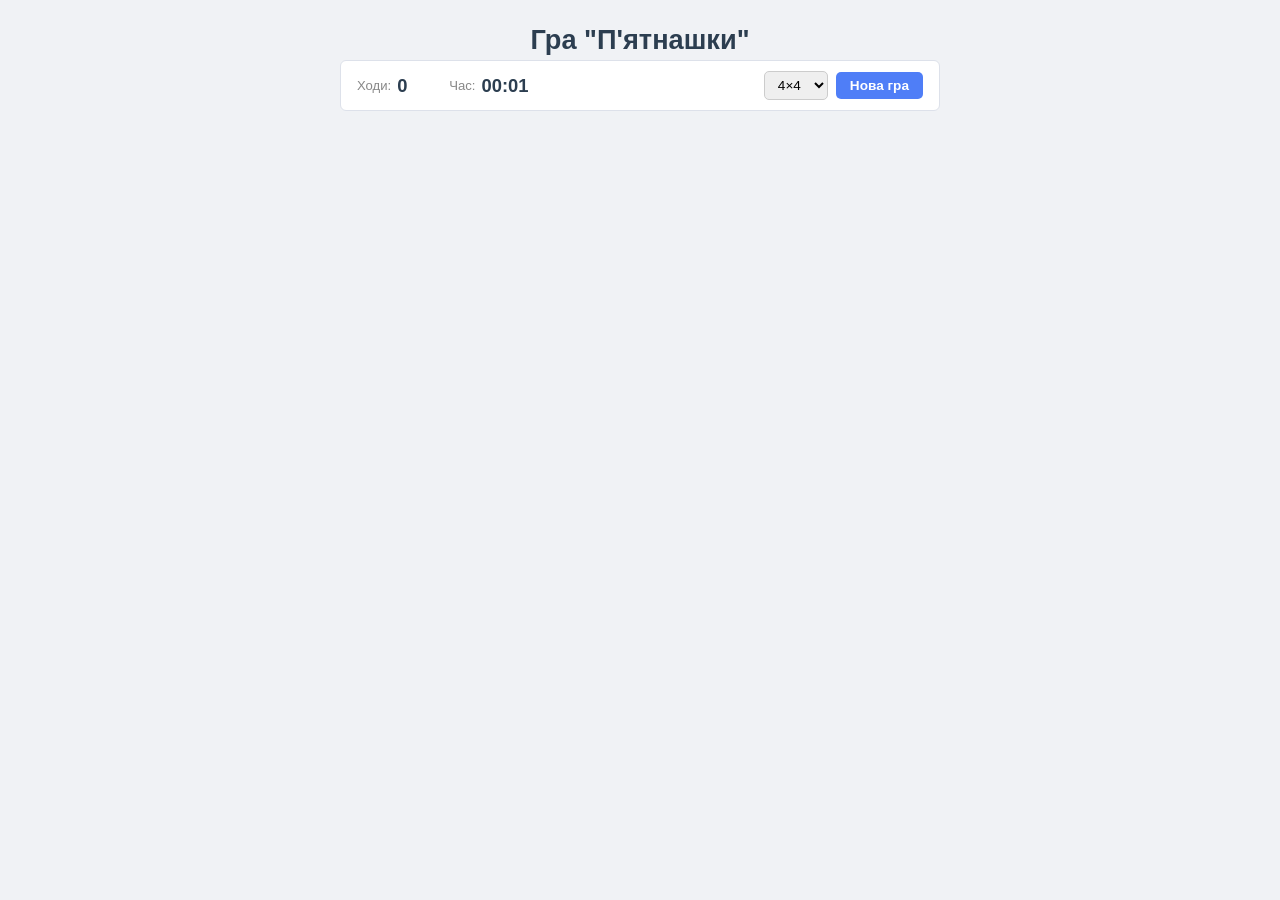
<file: index.html>
<!DOCTYPE html>
<html lang="uk">
<head>
  <meta charset="UTF-8"/>
  <title>Гра "П'ятнашки"</title>
  
  <link href="https://cdn.webdatarocks.com/latest/webdatarocks.min.css" rel="stylesheet"/>
  <script src="https://cdn.webdatarocks.com/latest/webdatarocks.js"></script>

  <style>
    *{box-sizing:border-box;margin:0;padding:0}
    body{font-family:'Segoe UI',sans-serif;background:#f0f2f5;padding:24px 12px;display:flex;justify-content:center}
    .wrap{width:100%;max-width:600px}
    h1{text-align:center;font-size:1.7rem;font-weight:700;color:#2c3e50;margin-bottom:4px}
    .sub{text-align:center;font-size:.85rem;color:#999;margin-bottom:14px}

    .board-panel{display:flex;align-items:center;gap:12px;flex-wrap:wrap;background:#fff;border:1px solid #dde1ea;border-radius:6px;padding:10px 16px;margin-bottom:10px}
    .lbl{font-size:.82rem;color:#888}
    .val{font-size:1.15rem;font-weight:700;color:#2c3e50;min-width:40px}
    .controls{margin-left:auto;display:flex;gap:8px;align-items:center}
    select{padding:5px 9px;border:1px solid #ccc;border-radius:5px;font-size:.85rem}
    .bp{padding:6px 14px;background:#4f7ef7;color:#fff;border:none;border-radius:5px;font-weight:600;cursor:pointer;font-size:.85rem}

    .win{display:none;background:linear-gradient(135deg,#27ae60,#2ecc71);color:#fff;text-align:center;padding:10px;border-radius:6px;font-weight:600;margin-bottom:10px}
    .win.show{display:block}

    body div#wdr-component .wdr-ui-element[data-wdr-id="wdr-fields-grid"],
    body div#wdr-component .wdr-grid-layout .wdr-header { 
        display: none; 
    }
    
    body div#wdr-component .wdr-grid-layout {
        border: 2px solid #2c3e50;
        margin: 0 auto;
    }

    body div#wdr-component .wdr-grid-layout .wdr-cell {
      height: 70px;
      font-weight: 700;
      font-size: 1.6rem;
      text-align: center;
      vertical-align: middle;
      cursor: pointer;
      transition: background-color 0.2s;
    }

    body div#wdr-component .wdr-grid-layout .wdr-cell.number-tile {
        background-color: #f4f6fb;
        color: #2c3e50;
    }
    
    body div#wdr-component .wdr-grid-layout .wdr-cell.number-tile:hover {
        background-color: #dce7fd;
    }

    body div#wdr-component .wdr-grid-layout .wdr-cell.empty-tile {
        background-color: #e8eaef;
        cursor: default
    }
  </style>
</head>
<body>
<div class="wrap">
  <h1>Гра "П'ятнашки"</h1>

  <div class="board-panel">
    <div style="display:flex;align-items:center;gap:6px"><span class="lbl">Ходи:</span><span class="val" id="mc">0</span></div>
    <div style="display:flex;align-items:center;gap:6px"><span class="lbl">Час:</span><span class="val" id="tm">00:00</span></div>
    <div class="controls">
      <select id="sz"><option value="3">3×3</option><option value="4" selected>4×4</option><option value="5">5×5</option></select>
      <button class="bp" onclick="newGame()">Нова гра</button>
    </div>
  </div>

  <div class="win" id="win">Вітаємо! Виграно за <span id="wm"></span> ходів та <span id="wt"></span>!</div>

  <div id="wdr-component"></div>
</div>

<script>
var N=4, board=[], moves=0, secs=0, tid=null, active=false;
var pivot = null;

function solvedB(n){var b=[];for(var i=1;i<n*n;i++)b.push(i);b.push(0);return b;}
function solvable(b,n){
  var arr=b.filter(function(x){return x!==0;}),inv=0;
  for(var i=0;i<arr.length-1;i++)for(var j=i+1;j<arr.length;j++)if(arr[i]>arr[j])inv++;
  if(n%2===1)return inv%2===0;
  return(inv+n-Math.floor(b.indexOf(0)/n))%2===1;
}
function won(b){for(var i=0;i<b.length-1;i++)if(b[i]!==i+1)return false;return b[b.length-1]===0;}
function shuffle(b,n){
  var a=b.slice(),t,i,j;
  do{for(i=a.length-1;i>0;i--){j=Math.floor(Math.random()*(i+1));t=a[i];a[i]=a[j];a[j]=t;}}
  while(!solvable(a,n)||won(a));
  return a;
}

function startTimer(){clearInterval(tid);secs=0;showT();tid=setInterval(function(){secs++;showT();},1000);}
function stopTimer(){clearInterval(tid);}
function showT(){document.getElementById('tm').textContent=pad(Math.floor(secs/60))+':'+pad(secs%60);}
function pad(x){return String(x).padStart(2,'0');}
function fmtT(s){var m=Math.floor(s/60);s=s%60;return m>0?m+' хв '+s+' с':s+' с';}

function prepareData() {
  var data = [];
  for(var r=0; r<N; r++) {
    for(var c=0; c<N; c++) {
      data.push({
        "Рядок": "Р" + r,
        "Стовпець": "С" + c,
        "Плитка": board[r*N + c]
      });
    }
  }
  return data;
}

function render() {
  var report = {
    dataSource: {
      data: prepareData()
    },
    slice: {
      rows: [{ uniqueName: "Рядок" }],
      columns: [{ uniqueName: "Стовпець" }],
      measures: [{ uniqueName: "Плитка", aggregation: "sum" }]
    },
    options: {
      grid: { 
        showHeaders: false,          
        showGrandTotals: "none",     
        showFilter: false,           
        showHierarchyCaptions: false
      }
    }
  };

  if (!pivot) {
    pivot = new WebDataRocks({
      container: "#wdr-component",
      toolbar: false,
      report: report,
      

      customizeCell: function(cell, data) {
        if (data.type === "value") {
          if (data.value === 0) {
            cell.text = "";
            cell.addClass("empty-tile");
          } else {
            cell.addClass("number-tile");
          }
        }
      },

      cellclick: function(cell) {
        if (cell.type === "value" && cell.value !== undefined && cell.value > 0) {
          moveTile(cell.value);
        }
      }
    });
  } else {
    pivot.setReport(report);
  }
}

function moveTile(num){
  if(!active) return;
  
  var idx = board.indexOf(num); 
  var e = board.indexOf(0);    
  
  var r = Math.floor(idx/N), c = idx%N;
  var er = Math.floor(e/N), ec = e%N;
  
  if(!((r===er && Math.abs(c-ec)===1) || (c===ec && Math.abs(r-er)===1))) return;
  
  board[e] = num; 
  board[idx] = 0;
  
  moves++; 
  document.getElementById('mc').textContent = moves;

  render();

  if(won(board)){
    stopTimer(); active=false;
    document.getElementById('wm').textContent=moves;
    document.getElementById('wt').textContent=fmtT(secs);
    document.getElementById('win').classList.add('show');
  }
}

function newGame(){
  N = parseInt(document.getElementById('sz').value, 10);
  board = shuffle(solvedB(N), N);
  moves = 0; 
  document.getElementById('mc').textContent = '0';
  document.getElementById('win').classList.remove('show');
  active = true; 
  startTimer(); 
  render();
}

window.onload = function() {
  board = shuffle(solvedB(N), N);
  active = true; 
  startTimer();
  render();
};
</script>
</body>
</html>
</file>
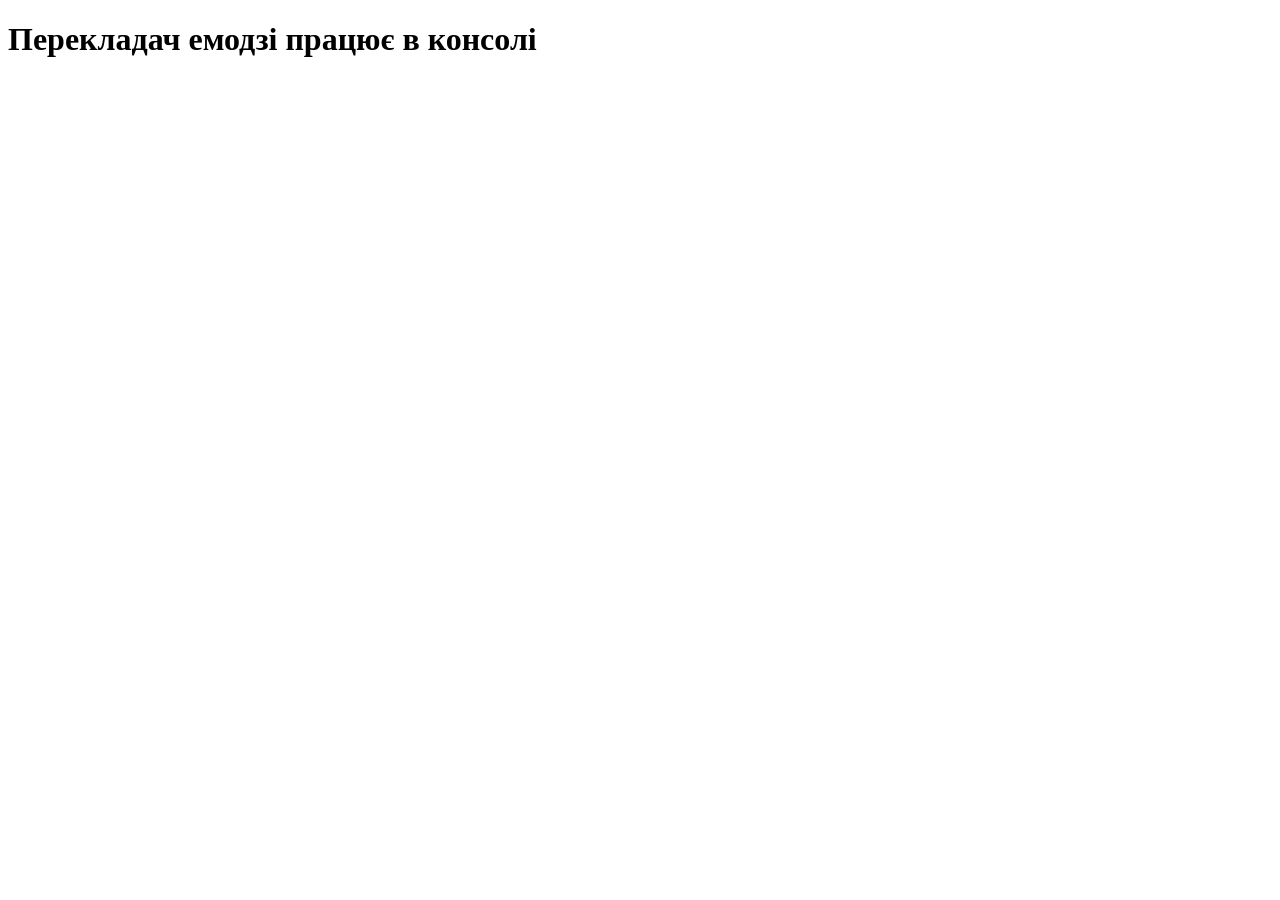
<file: lab3/index.html>
<!DOCTYPE html>
<html lang="uk">
<head>
    <meta charset="UTF-8">
    <title>Перекладач Емодзі</title>
    <script src="emoji.js" defer></script>
</head>
<body>
    <h1>Перекладач емодзі працює в консолі</h1>
</body>
</html>
</file>
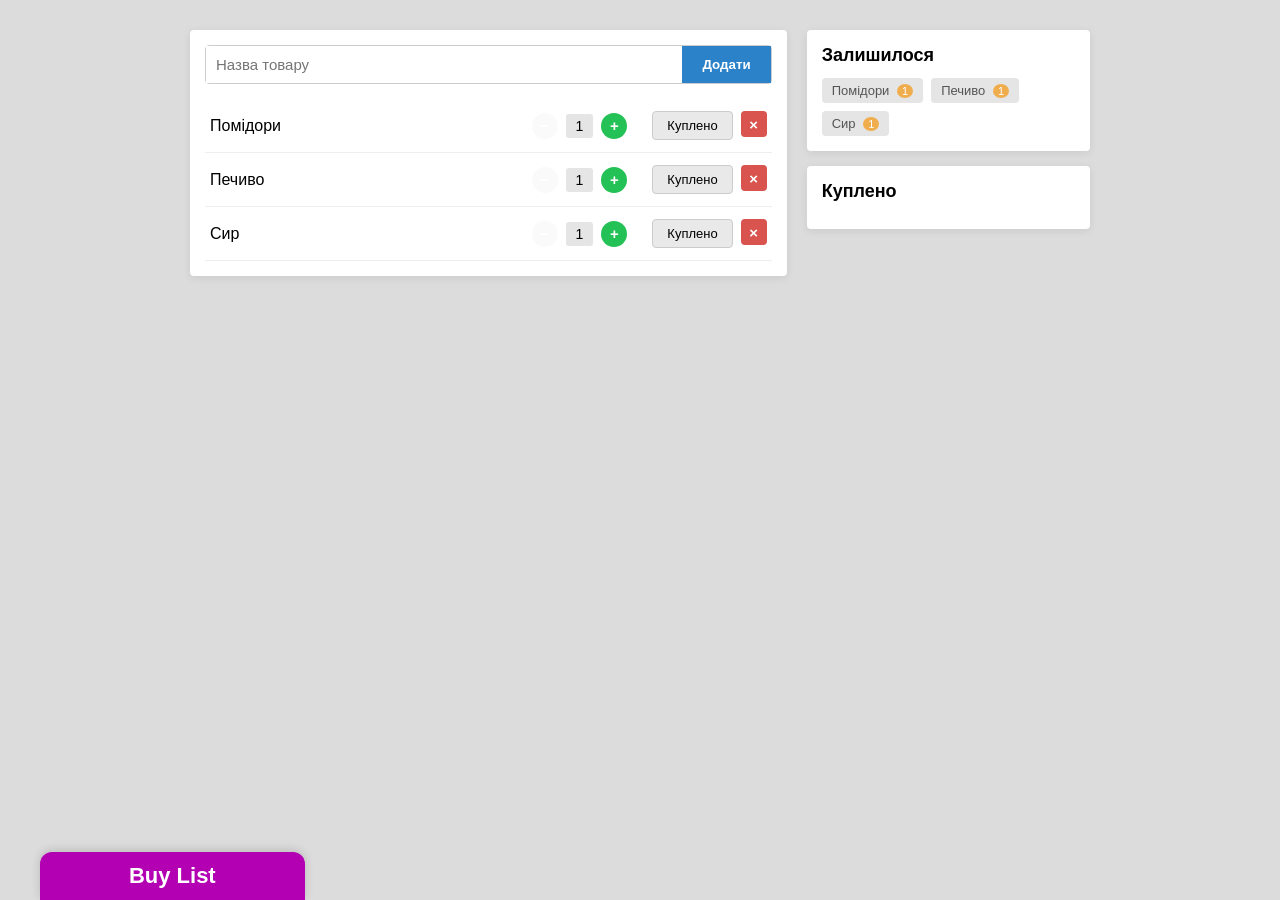
<file: lab1/hw/index.html>
<!DOCTYPE html>
<html lang="uk">
<head>
    <meta charset="UTF-8">
    <meta name="viewport" content="width=device-width, initial-scale=1.0">
    <title>Buy List - Лабораторна робота</title>
    <link rel="stylesheet" href="main.css">
</head>
<body>

    <main class="container">
        <section class="products-section">
            <div class="add-product-form">
                <input type="text" placeholder="Назва товару" aria-label="Назва товару">
                <button type="button" class="btn-add" data-tooltip="Додати товар у список">Додати</button>
            </div>

            <div class="products-list">
                <div class="product-item">
                    <span class="product-name">Помідори</span>
                    <div class="controls-wrapper">
                        <div class="quantity-controls">
                            <button type="button" class="btn-circle btn-minus" aria-label="Зменшити" data-tooltip="Зменшити кількість">−</button>
                            <span class="quantity-value">1</span>
                            <button type="button" class="btn-circle btn-plus" aria-label="Збільшити" data-tooltip="Збільшити кількість">+</button>
                        </div>
                        <div class="action-buttons">
                            <button type="button" class="btn-status" data-tooltip="Позначити як куплене">Куплено</button>
                            <button type="button" class="btn-circle btn-delete" aria-label="Видалити" data-tooltip="Вилучити зі списку">×</button>
                        </div>
                    </div>
                </div>

                <div class="product-item">
                    <span class="product-name">Печиво</span>
                    <div class="controls-wrapper">
                        <div class="quantity-controls">
                            <button type="button" class="btn-circle btn-minus" aria-label="Зменшити" data-tooltip="Зменшити кількість">−</button>
                            <span class="quantity-value">1</span>
                            <button type="button" class="btn-circle btn-plus" aria-label="Збільшити" data-tooltip="Збільшити кількість">+</button>
                        </div>
                        <div class="action-buttons">
                            <button type="button" class="btn-status" data-tooltip="Позначити як куплене">Куплено</button>
                            <button type="button" class="btn-circle btn-delete" aria-label="Видалити" data-tooltip="Вилучити зі списку">×</button>
                        </div>
                    </div>
                </div>

                <div class="product-item">
                    <span class="product-name">Сир</span>
                    <div class="controls-wrapper">
                        <div class="quantity-controls">
                            <button type="button" class="btn-circle btn-minus" aria-label="Зменшити" data-tooltip="Зменшити кількість">−</button>
                            <span class="quantity-value">1</span>
                            <button type="button" class="btn-circle btn-plus" aria-label="Збільшити" data-tooltip="Збільшити кількість">+</button>
                        </div>
                        <div class="action-buttons">
                            <button type="button" class="btn-status" data-tooltip="Позначити як куплене">Куплено</button>
                            <button type="button" class="btn-circle btn-delete" aria-label="Видалити" data-tooltip="Вилучити зі списку">×</button>
                        </div>
                    </div>
                </div>
            </div>
        </section>

        <section class="summary-section">
            <div class="summary-box">
                <h2>Залишилося</h2>
                <div class="stats-badges">
                    <span class="stats-badge">Помідори <mark>1</mark></span>
                    <span class="stats-badge">Печиво <mark>1</mark></span>
                    <span class="stats-badge">Сир <mark>1</mark></span>
                </div>
            </div>
            
            <div class="summary-box">
                <h2>Куплено</h2>
                <div class="stats-badges">
                    </div>
            </div>
        </section>
    </main>

    <div class="student-badge">
        <div class="badge-main-text">Buy List</div>
        <div class="badge-hidden-text">
            <span>Created by:</span>
            <strong>Гладка Вікторія</strong>
        </div>
    </div>
<script src="script.js"></script>
</body>
</html>
</file>
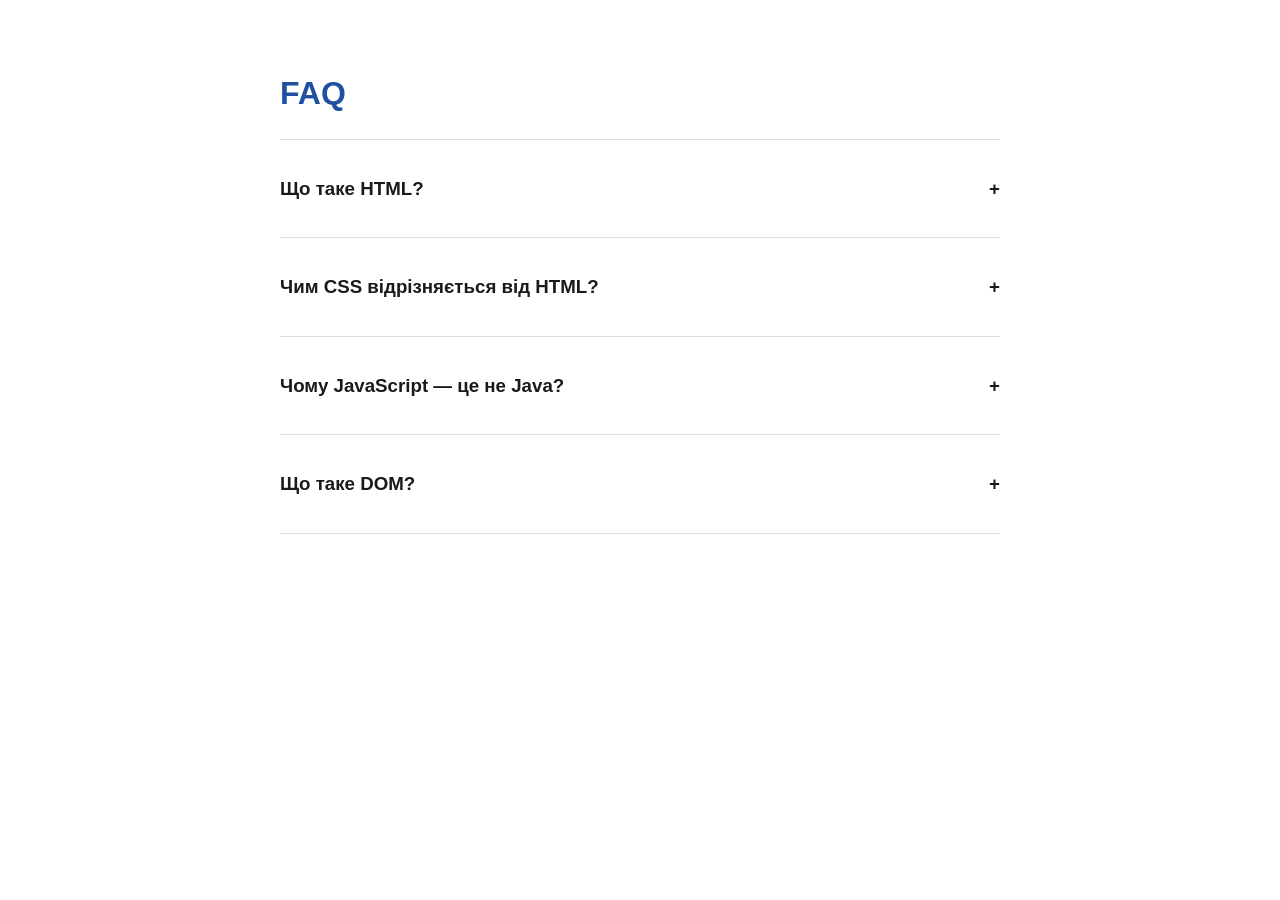
<file: lab4/page.html>
<!DOCTYPE html>
<html lang="uk">
<head>
  <meta charset="UTF-8">
  <title>Task 4 — Аккордеон</title>
  <style>
    body { font-family: -apple-system, sans-serif; max-width: 720px; margin: 2rem auto; padding: 1rem; line-height: 1.5; }
    h1 { color: #2050a0; }
    .accordion { border-top: 1px solid #ddd; }
    .panel { border-bottom: 1px solid #ddd; }
    .panel-title {
      padding: 1rem 0;
      cursor: pointer;
      font-weight: bold;
      color: #1a1a1a;
      position: relative;
      padding-right: 2rem;
    }
    .panel-title:focus { outline: 2px solid #2050a0; outline-offset: 2px; }
    .panel-title::after {
      content: "+";
      position: absolute;
      right: 0; top: 1rem;
      transition: transform 0.2s;
    }
    .panel.open .panel-title::after {
      content: "−";
    }
    .panel-content {
      max-height: 0;
      overflow: hidden;
      transition: max-height 0.3s ease;
      color: #555;
    }
    .panel.open .panel-content {
      max-height: 300px;
      padding-bottom: 1rem;
    }
  </style>
</head>
<body>

  <h1>FAQ</h1>

  <div class="accordion">

    <article class="panel">
      <h3 class="panel-title" tabindex="0" aria-expanded="false">Що таке HTML?</h3>
      <div class="panel-content">
        <p>HyperText Markup Language — мова розмітки гіпертексту. Описує структуру веб-сторінки.</p>
      </div>
    </article>

    <article class="panel">
      <h3 class="panel-title" tabindex="0" aria-expanded="false">Чим CSS відрізняється від HTML?</h3>
      <div class="panel-content">
        <p>HTML — про структуру. CSS — про оформлення. JavaScript — про поведінку.</p>
      </div>
    </article>

    <article class="panel">
      <h3 class="panel-title" tabindex="0" aria-expanded="false">Чому JavaScript — це не Java?</h3>
      <div class="panel-content">
        <p>Це історична плутанина 1995 року. Це різні мови, спільне лише ім'я.</p>
      </div>
    </article>

    <article class="panel">
      <h3 class="panel-title" tabindex="0" aria-expanded="false">Що таке DOM?</h3>
      <div class="panel-content">
        <p>Document Object Model — програмне представлення HTML як дерева об'єктів. Через нього JavaScript бачить і змінює сторінку.</p>
      </div>
    </article>

  </div>

  <script src="accordion.js"></script>
</body>
</html>
</file>
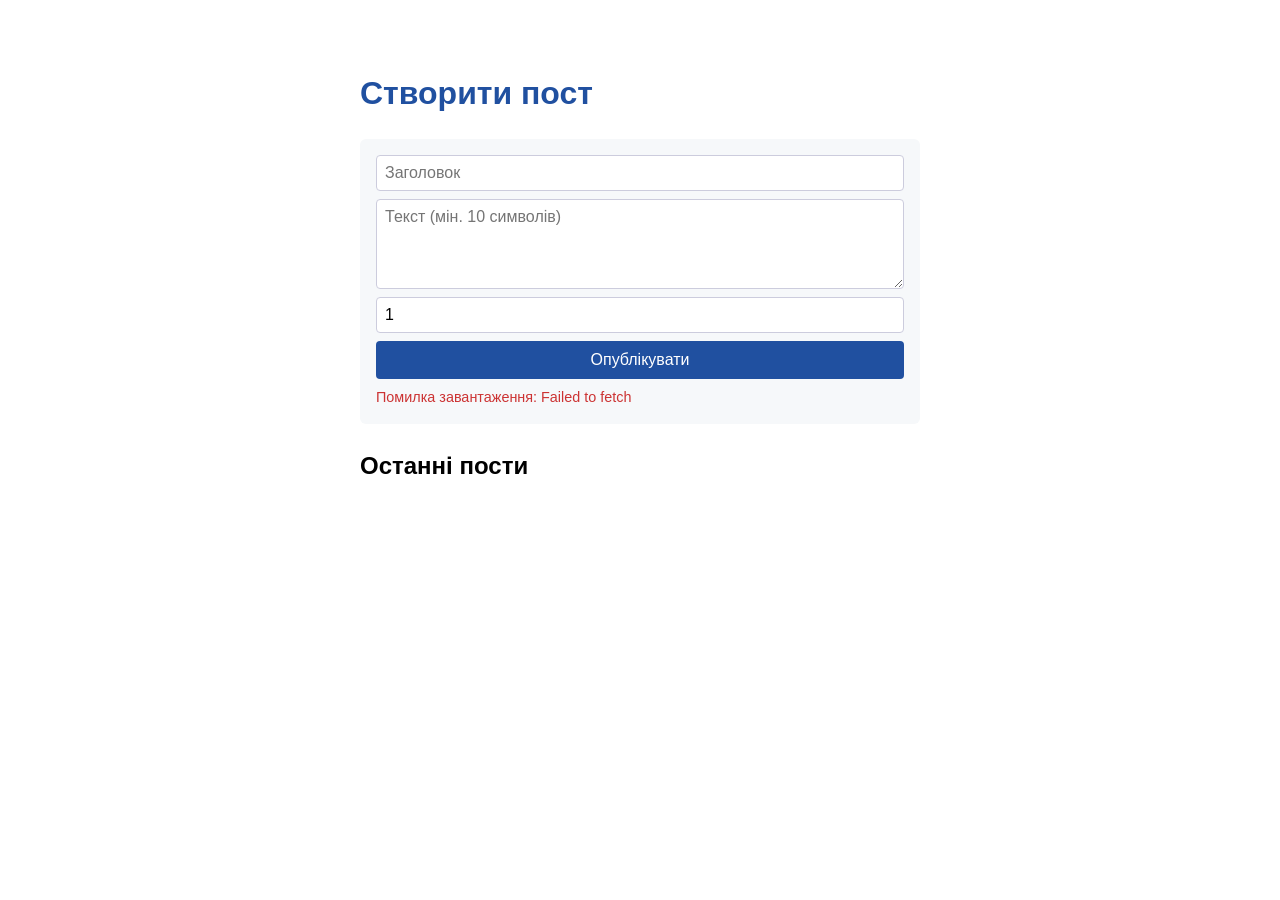
<file: lab5/page.html>
<!DOCTYPE html>
<html lang="uk">
<head>
  <meta charset="UTF-8">
  <title>Task 4 — POST: створення поста</title>
  <style>
    body { font-family: -apple-system, sans-serif; max-width: 560px; margin: 2rem auto; padding: 1rem; line-height: 1.5; }
    h1 { color: #2050a0; }
    #post-form { display: flex; flex-direction: column; gap: 0.5rem; margin-bottom: 1.5rem; padding: 1rem; background: #f6f8fa; border-radius: 6px; }
    #post-form input, #post-form textarea { padding: 8px; border: 1px solid #ccd; border-radius: 4px; font-family: inherit; font-size: 1rem; }
    #post-form button { padding: 10px; background: #2050a0; color: white; border: none; border-radius: 4px; cursor: pointer; font-size: 1rem; }
    #post-form button:disabled { opacity: 0.6; cursor: wait; }
    #error { color: #c33; font-size: 0.9em; min-height: 1.2em; }
    #posts li { padding: 0.8rem 0; border-bottom: 1px solid #eee; }
    #posts li.new { background: #fffde6; padding: 0.8rem; border-radius: 4px; }
    #posts h3 { margin: 0 0 0.3rem; font-size: 1.05rem; }
    #posts p { margin: 0; color: #555; font-size: 0.95em; }
  </style>
</head>
<body>

  <h1>Створити пост</h1>

  <form id="post-form">
    <input name="title" placeholder="Заголовок" required>
    <textarea name="body" placeholder="Текст (мін. 10 символів)" rows="4" required></textarea>
    <input name="userId" type="number" value="1" min="1" max="10">
    <button type="submit">Опублікувати</button>
    <span id="error"></span>
  </form>

  <h2>Останні пости</h2>
  <ul id="posts"></ul>

  <script src="create.js"></script>
</body>
</html>
</file>
<file: lab1/hw/main.css>
* {
    box-sizing: border-box;
    margin: 0;
    padding: 0;
    font-family: Arial, sans-serif;
}

body {
    background-color: #dcdcdc;
    padding: 30px 15px;
}
.container {
    display: flex;
    flex-direction: row;
    gap: 20px;
    max-width: 900px;
    margin: 0 auto;
}

@media (max-width: 500px) {
    .container {
        flex-direction: column;
    }
}
.products-section {
    flex: 2;
    background: #ffffff;
    border-radius: 4px;
    box-shadow: 0 2px 8px rgba(0,0,0,0.08);
    padding: 15px;
}

.add-product-form {
    display: flex;
    margin-bottom: 15px;
    border: 1px solid #ccc;
    border-radius: 4px;
}

.add-product-form input {
    flex: 1;
    padding: 10px;
    border: none;
    outline: none;
    font-size: 15px;
}

.btn-add {
    background-color: #2b82c9;
    color: white;
    border: none;
    padding: 0 20px;
    font-weight: bold;
    cursor: pointer;
}

.product-item {
    display: flex;
    justify-content: space-between;
    align-items: center;
    padding: 12px 5px;
    border-bottom: 1px solid #eee;
}

.product-name {
    font-size: 16px;
}

.controls-wrapper {
    display: flex;
    align-items: center;
    gap: 25px;
}

.quantity-controls {
    display: flex;
    align-items: center;
    gap: 8px;
}

.quantity-value {
    background-color: #e5e5e5;
    padding: 4px 10px;
    border-radius: 3px;
    font-size: 14px;
    min-width: 25px;
    text-align: center;
}

.btn-circle {
    width: 26px;
    height: 26px;
    border-radius: 50%;
    border: none;
    color: white;
    font-weight: bold;
    font-size: 15px;
    cursor: pointer;
    display: inline-flex;
    align-items: center;
    justify-content: center;
}

.btn-minus { background-color: #f39c9c; }
.btn-plus { background-color: #23c156; }

.action-buttons {
    display: flex;
    gap: 8px;
}

.btn-status {
    background: #e9e9e9;
    border: 1px solid #ccc;
    padding: 6px 14px;
    border-radius: 4px;
    font-size: 13px;
    cursor: pointer;
}

.btn-delete {
    background-color: #d9534f;
    border-radius: 4px;
}

.summary-section {
    flex: 1;
    display: flex;
    flex-direction: column;
    gap: 15px;
}

.summary-box {
    background: white;
    padding: 15px;
    border-radius: 4px;
    box-shadow: 0 2px 8px rgba(0,0,0,0.08);
}

.summary-box h2 {
    font-size: 18px;
    margin-bottom: 12px;
}

.stats-badges {
    display: flex;
    flex-wrap: wrap;
    gap: 8px;
}

.stats-badge {
    background-color: #e5e5e5;
    padding: 5px 10px;
    border-radius: 4px;
    font-size: 13px;
    color: #555;
}

.stats-badge mark {
    background: #f0ad4e;
    color: white;
    padding: 1px 5px;
    border-radius: 50%;
    font-size: 11px;
    margin-left: 4px;
}

.student-badge {
    position: fixed;
    bottom: 0;
    left: 40px;
    background-color: #b300b3; 
    color: #ffffff;
    padding: 10px 40px;
    border-radius: 12px 12px 0 0; 
    font-weight: bold;
    text-align: center;
    box-shadow: 0 -2px 10px rgba(0,0,0,0.15);
    z-index: 999;
    
    height: 48px;
    overflow: hidden;
    transition: height 0.3s ease-in-out, background-color 0.3s ease-in-out;
}

.badge-main-text {
    font-size: 22px;
    line-height: 28px;
}

.badge-hidden-text {
    margin-top: 10px;
    font-size: 14px;
    font-weight: normal;
    line-height: 1.4;
}

.student-badge:hover {
    height: 95px; 
    background-color: #3b00b3;
}

@media print {
    body * {
        visibility: hidden;
    }

    .student-badge, .student-badge * {
        visibility: visible;
    }
    
    .student-badge {
        position: absolute;
        top: 20px;
        left: 20px;
        height: auto !important;
        background-color: #ffffff !important; 
        color: #b300b3 !important; 
        border: 2px solid #b300b3 !important; 
        box-shadow: none;
        padding: 15px;
        border-radius: 12px;
    }

    .badge-main-text {
        display: none !important;
    }
    
    .badge-hidden-text {
        margin-top: 0;
    }
}

[data-tooltip] {
    position: relative;
}

[data-tooltip]::after {
    content: attr(data-tooltip);
    position: absolute;
    bottom: -35px; 
    left: 50%;
    transform: translateX(-50%) scale(0.6);
    background-color: #b300b3; 
    color: #ffffff; 
    padding: 6px 12px;
    border-radius:6px
    font-size: 12px;
    font-weight: normal;
    white-space: nowrap;
    opacity: 0;
    pointer-events: none;
    z-index: 1000;
    
    transform-origin: top center;

    transition: transform 0.25s cubic-bezier(0.175, 0.885, 0.32, 1.275), opacity 0.2s ease;
}

[data-tooltip]:hover::after {
    opacity: 1;
    transform: translateX(-50%) scale(1);
}
</file>
